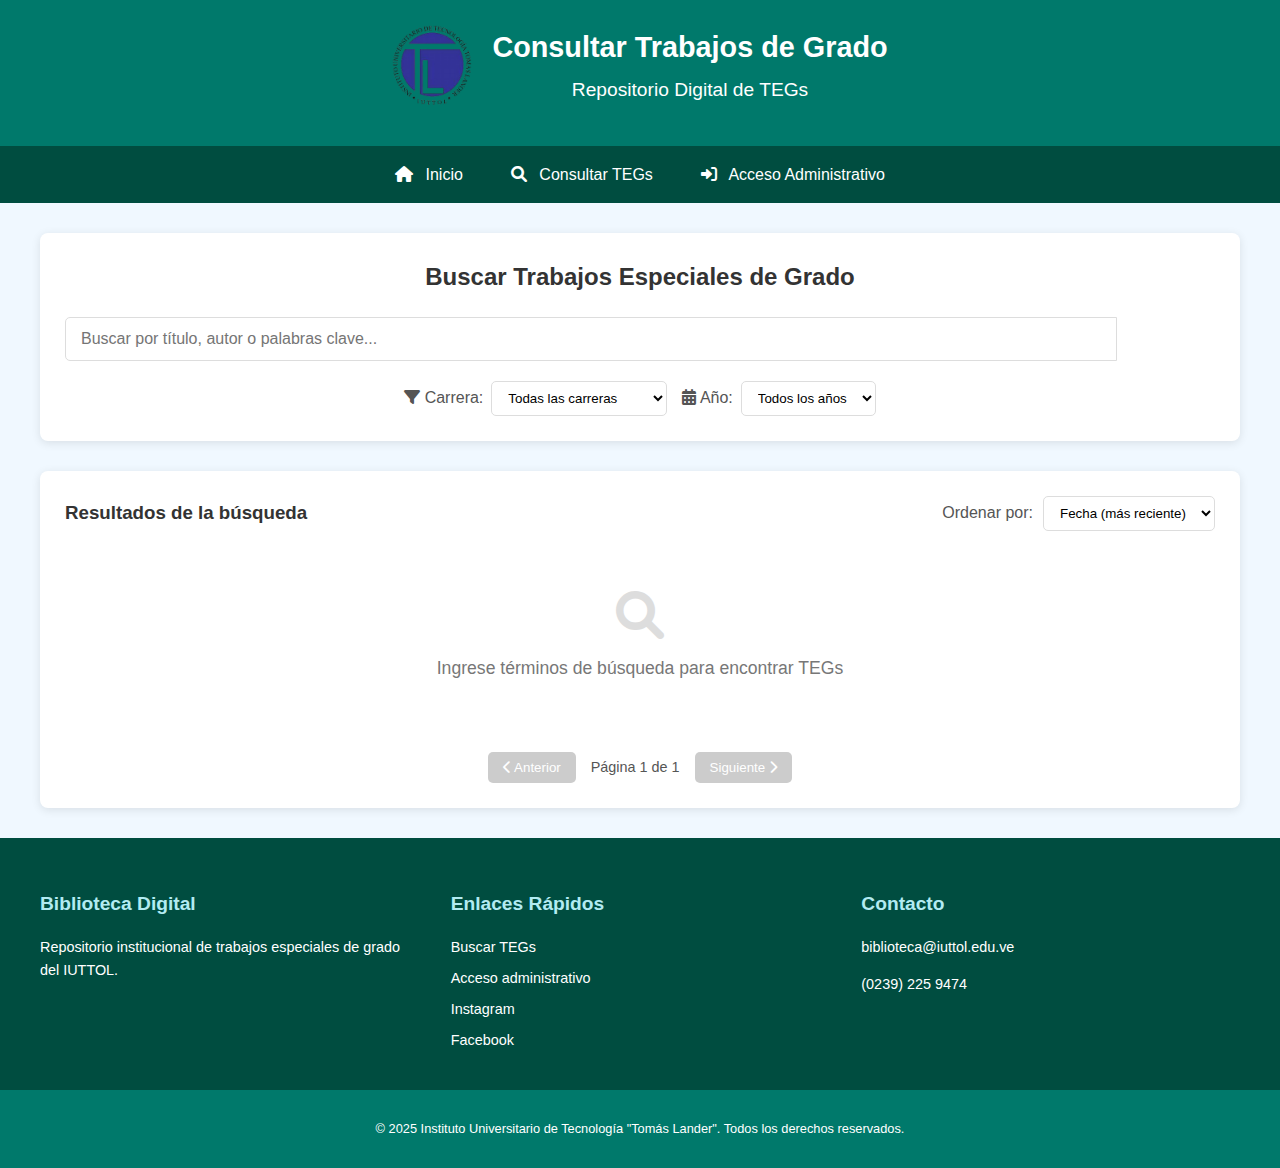
<file: consultas.html>
<!DOCTYPE html>
<html lang="es">
<head>
    <meta charset="UTF-8">
    <meta name="viewport" content="width=device-width, initial-scale=1.0">
    <title>Consultar TEGs - Biblioteca IUTTOL</title>
    <link rel="stylesheet" href="css/principal.css">
    <link rel="stylesheet" href="css/consultas.css">
    <link rel="stylesheet" href="https://cdnjs.cloudflare.com/ajax/libs/font-awesome/6.0.0-beta3/css/all.min.css">
</head>
<body>
    <header>
        <div class="logo">
            <img src="image/logo_iutol_400x400-removebg-preview.png" alt="Logo IUTTOL">
            <div class="header-text">
                <h1>Consultar Trabajos de Grado</h1>
                <h2>Repositorio Digital de TEGs</h2>
            </div>
        </div>
    </header>

    <nav class="main-nav">
        <ul>
            <li><a href="index.html"><i class="fas fa-home"></i> Inicio</a></li>
            <li><a href="consultas.html" class="active"><i class="fas fa-search"></i> Consultar TEGs</a></li>
            <li><a href="formulario.html"><i class="fas fa-sign-in-alt"></i> Acceso Administrativo</a></li>
        </ul>
    </nav>

    <main class="consultas-main">
        <section class="search-section">
            <h2>Buscar Trabajos Especiales de Grado</h2>
            <form id="search-form">
                <div class="search-box">
                    <input type="text" id="search-input" placeholder="Buscar por título, autor o palabras clave...">
                    <button type="submit"><i class="fas fa-search"></i> Buscar</button>
                </div>
                <div class="filters">
                    <div class="filter-group">
                        <label for="carrera-filter"><i class="fas fa-filter"></i> Carrera:</label>
                        <select id="carrera-filter">
                            <option value="">Todas las carreras</option>
                            <option value="1">Administración</option>
                            <option value="2">Contaduría</option>
                            <option value="3">Informática</option>
                            <option value="4">Educación Preescolar</option>
                        </select>
                    </div>
                    <div class="filter-group">
                        <label for="year-filter"><i class="fas fa-calendar-alt"></i> Año:</label>
                        <select id="year-filter">
                            <option value="">Todos los años</option>
                            <!-- Opciones de años se llenarán con JavaScript -->
                        </select>
                    </div>
                </div>
            </form>
        </section>

        <section class="results-section">
            <div class="results-header">
                <h3>Resultados de la búsqueda</h3>
                <div class="sort-options">
                    <label for="sort-by">Ordenar por:</label>
                    <select id="sort-by">
                        <option value="fecha-desc">Fecha (más reciente)</option>
                        <option value="fecha-asc">Fecha (más antiguo)</option>
                        <option value="titulo-asc">Título (A-Z)</option>
                        <option value="titulo-desc">Título (Z-A)</option>
                    </select>
                </div>
            </div>
            
            <div class="results-grid">
                <div class="no-results">
                    <i class="fas fa-search"></i>
                    <p>Ingrese términos de búsqueda para encontrar TEGs</p>
                </div>
            </div>
            
            <div class="pagination">
                <button class="prev-btn" disabled><i class="fas fa-chevron-left"></i> Anterior</button>
                <span class="page-info">Página 1 de 1</span>
                <button class="next-btn" disabled>Siguiente <i class="fas fa-chevron-right"></i></button>
            </div>
        </section>
    </main>

    <footer>
        <div class="footer-content">
            <div class="footer-section">
                <h3>Biblioteca Digital</h3>
                <p>Repositorio institucional de trabajos especiales de grado del IUTTOL.</p>
            </div>
            <div class="footer-section">
                <h3>Enlaces Rápidos</h3>
                <ul>
                    <li><a href="consultas.html">Buscar TEGs</a></li>
                    <li><a href="formulario.html">Acceso administrativo</a></li>
                    <li><a href="https://www.instagram.com/iuttol_98/">Instagram</a></li>
                    <li><a href="https://www.facebook.com/iuttomaslander/?locale=es_LA">Facebook</a></li>
                </ul>
            </div>
            <div class="footer-section">
                <h3>Contacto</h3>
                <p>biblioteca@iuttol.edu.ve</p>
                <p>(0239) 225 9474</p>
            </div>
        </div>
        <div class="footer-bottom">
            <p>&copy; 2025 Instituto Universitario de Tecnología "Tomás Lander". Todos los derechos reservados.</p>
        </div>
    </footer>

    <script type="module">
        import { loadTEGs, renderResults } from './js/consultas.js'
        import { getTEGs } from './js/teg-service.js'

        // Cargar años disponibles
        async function loadYears() {
            const { data: years } = await supabase
                .from('teg')
                .select('fecha')
                .order('fecha', { ascending: false })
            
            const uniqueYears = [...new Set(years.map(item => new Date(item.fecha).getFullYear()))]
            
            const yearSelect = document.getElementById('year-filter')
            uniqueYears.forEach(year => {
                const option = document.createElement('option')
                option.value = year
                option.textContent = year
                yearSelect.appendChild(option)
            })
        }

        // Manejar búsqueda
        document.getElementById('search-form').addEventListener('submit', async (e) => {
            e.preventDefault()
            const searchTerm = document.getElementById('search-input').value
            const carrera = document.getElementById('carrera-filter').value
            const year = document.getElementById('year-filter').value
            
            const { data } = await getTEGs({
                search: searchTerm,
                carrera: carrera || null,
                anio: year || null
            })
            
            renderResults(data)
        })

        // Cargar datos iniciales
        document.addEventListener('DOMContentLoaded', () => {
            loadTEGs()
            loadYears()
        })
    </script>
</body>
</html>
</file>
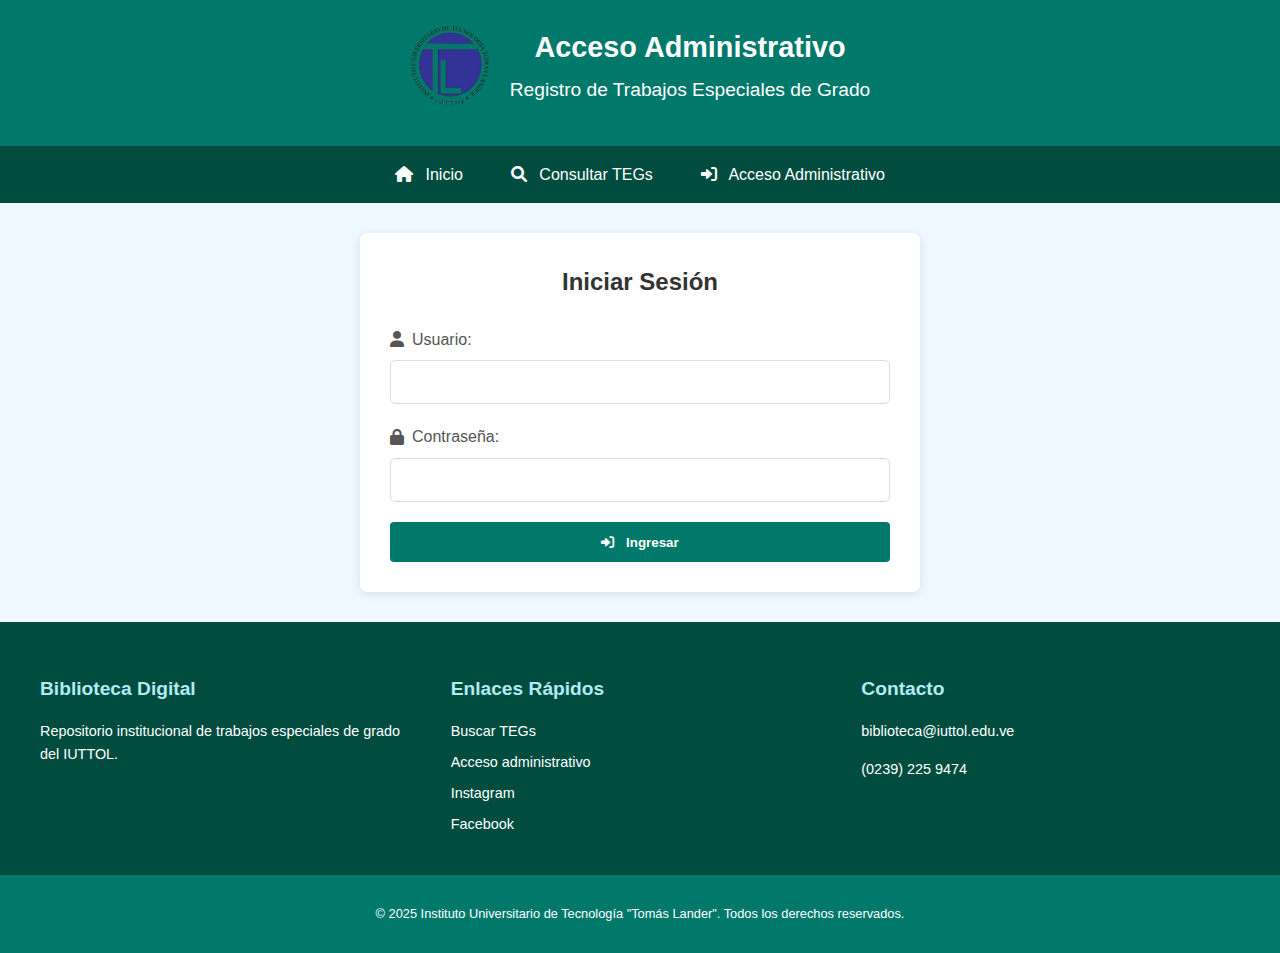
<file: formulario.html>
<!DOCTYPE html>
<html lang="es">

<head>
    <meta charset="UTF-8">
    <meta name="viewport" content="width=device-width, initial-scale=1.0">
    <title>Acceso Administrativo - Biblioteca IUTTOL</title>
    <link rel="stylesheet" href="css/principal.css">
    <link rel="stylesheet" href="css/formulario.css">
    <link rel="stylesheet" href="https://cdnjs.cloudflare.com/ajax/libs/font-awesome/6.0.0-beta3/css/all.min.css">
</head>

<body>
    <header>
        <div class="logo">
            <img src="image/logo_iutol_400x400-removebg-preview.png" alt="Logo IUTTOL">
            <div class="header-text">
                <h1>Acceso Administrativo</h1>
                <h2>Registro de Trabajos Especiales de Grado</h2>
            </div>
        </div>
    </header>

    <nav class="main-nav">
        <ul>
            <li><a href="index.html"><i class="fas fa-home"></i> Inicio</a></li>
            <li><a href="consultas.html"><i class="fas fa-search"></i> Consultar TEGs</a></li>
            <li><a href="formulario.html" class="active"><i class="fas fa-sign-in-alt"></i> Acceso Administrativo</a></li>
        </ul>
    </nav>

    <main class="form-main">
        <section class="login-section" id="login-section">
            <h2>Iniciar Sesión</h2>
            <form id="login-form">
                <div class="form-group">
                    <label for="username"><i class="fas fa-user"></i> Usuario:</label>
                    <input type="text" id="username" required>
                </div>
                <div class="form-group">
                    <label for="password"><i class="fas fa-lock"></i> Contraseña:</label>
                    <input type="password" id="password" required>
                </div>
                <button type="submit" class="btn primary"><i class="fas fa-sign-in-alt"></i> Ingresar</button>
            </form>
        </section>

        <section class="admin-section" id="admin-section" style="display: none;">
            <h2>Panel de Administración</h2>
            <div class="admin-actions">
                <button id="add-teg-btn" class="btn primary"><i class="fas fa-plus"></i> Agregar Nuevo TEG</button>
                <button id="view-tegs-btn" class="btn secondary"><i class="fas fa-list"></i> Ver Todos los TEGs</button>
                <button id="logout-btn" class="btn warning"><i class="fas fa-sign-out-alt"></i> Cerrar Sesión</button>
            </div>

            <div class="teg-form" id="teg-form">
                <h3><i class="fas fa-file-alt"></i> Registrar Nuevo Trabajo Especial de Grado</h3>
                <form id="teg-registration-form">
                    <div class="form-row">
                        <div class="form-group">
                            <label for="teg-titulo">Título del Trabajo:</label>
                            <input type="text" id="teg-titulo" required>
                        </div>
                        <div class="form-group">
                            <label for="teg-carrera">Carrera:</label>
                            <select id="teg-carrera" required>
                                <option value="">Seleccione una carrera</option>
                                <option value="1">Administración</option>
                                <option value="2">Contaduría</option>
                                <option value="3">Informática</option>
                                <option value="4">Educación Preescolar</option>
                            </select>
                        </div>
                    </div>

                    <div class="form-row">
                        <div class="form-group">
                            <label for="teg-autor">Autor(es):</label>
                            <input type="text" id="teg-autor" required>
                        </div>
                        <div class="form-group">
                            <label for="teg-tutor">Tutor:</label>
                            <input type="text" id="teg-tutor" required>
                        </div>
                    </div>

                    <div class="form-row">
                        <div class="form-group">
                            <label for="teg-fecha">Fecha (Mes/Año):</label>
                            <input type="month" id="teg-fecha" required>
                        </div>
                        <div class="form-group">
                            <label for="teg-status">Estatus:</label>
                            <select id="teg-status" required>
                                <option value="Vigente">Vigente</option>
                                <option value="Archivado">Archivado</option>
                                <option value="Descartado">Descartado</option>
                            </select>
                        </div>
                    </div>

                    <div class="form-group">
                        <label for="teg-resumen">Resumen:</label>
                        <textarea id="teg-resumen" rows="4" required></textarea>
                    </div>

                    <div class="form-group">
                        <label for="teg-archivo">Archivo PDF:</label>
                        <input type="file" id="teg-archivo" accept=".pdf" required>
                        <small>Formatos aceptados: PDF (Tamaño máximo: 10MB)</small>
                    </div>

                    <div class="form-group">
                        <label for="teg-palabras-clave">Palabras clave (separadas por comas):</label>
                        <input type="text" id="teg-palabras-clave">
                    </div>

                    <div class="form-buttons">
                        <button type="submit" class="btn primary"><i class="fas fa-save"></i> Guardar TEG</button>
                        <button type="reset" class="btn secondary"><i class="fas fa-undo"></i> Limpiar</button>
                    </div>
                </form>
            </div>

            <div class="teg-list" id="teg-list" style="display: none;">
                <h3><i class="fas fa-list-ul"></i> Listado de Trabajos Especiales de Grado</h3>
                <div class="list-controls">
                    <div class="search-control">
                        <input type="text" id="admin-search" placeholder="Buscar TEGs...">
                        <button id="admin-search-btn"><i class="fas fa-search"></i></button>
                    </div>
                    <div class="filter-control">
                        <label for="admin-filter">Filtrar por:</label>
                        <select id="admin-filter">
                            <option value="all">Todos</option>
                            <option value="1">Administración</option>
                            <option value="2">Contaduría</option>
                            <option value="3">Informática</option>
                            <option value="4">Educación Preescolar</option>
                        </select>
                    </div>
                </div>

                <div class="table-container">
                    <table id="admin-teg-table">
                        <thead>
                            <tr>
                                <th>Título</th>
                                <th>Autor(es)</th>
                                <th>Carrera</th>
                                <th>Fecha</th>
                                <th>Estatus</th>
                                <th>Acciones</th>
                            </tr>
                        </thead>
                        <tbody>
                            <!-- Los TEGs se cargarán aquí con JavaScript -->
                        </tbody>
                    </table>
                </div>

                <div class="table-pagination">
                    <button class="prev-btn" disabled><i class="fas fa-chevron-left"></i> Anterior</button>
                    <span class="page-info">Página 1 de 1</span>
                    <button class="next-btn" disabled>Siguiente <i class="fas fa-chevron-right"></i></button>
                </div>
            </div>
        </section>
    </main>

    <footer>
        <div class="footer-content">
            <div class="footer-section">
                <h3>Biblioteca Digital</h3>
                <p>Repositorio institucional de trabajos especiales de grado del IUTTOL.</p>
            </div>
            <div class="footer-section">
                <h3>Enlaces Rápidos</h3>
                <ul>
                    <li><a href="consultas.html">Buscar TEGs</a></li>
                    <li><a href="formulario.html">Acceso administrativo</a></li>
                    <li><a href="https://www.instagram.com/iuttol_98/">Instagram</a></li>
                    <li><a href="https://www.facebook.com/iuttomaslander/?locale=es_LA">Facebook</a></li>
                </ul>
            </div>
            <div class="footer-section">
                <h3>Contacto</h3>
                <p>biblioteca@iuttol.edu.ve</p>
                <p>(0239) 225 9474</p>
            </div>
        </div>
        <div class="footer-bottom">
            <p>&copy; 2025 Instituto Universitario de Tecnología "Tomás Lander". Todos los derechos reservados.</p>
        </div>
    </footer>

    <script type="module">
        import { login, checkAuth } from './js/auth.js'
        import { createTEG } from './js/teg-service.js'

        // Verificar si ya está autenticado
        async function init() {
            const user = await checkAuth()
            if (user) {
                document.getElementById('login-section').style.display = 'none'
                document.getElementById('admin-section').style.display = 'block'
            }
        }

        // Manejar login
        document.getElementById('login-form').addEventListener('submit', async (e) => {
            e.preventDefault()
            const email = document.getElementById('username').value
            const password = document.getElementById('password').value
            
            const result = await login(email, password)
            if (result.success) {
                document.getElementById('login-section').style.display = 'none'
                document.getElementById('admin-section').style.display = 'block'
            } else {
                alert('Error: ' + result.error)
            }
        })

        // Manejar registro de TEG
        document.getElementById('teg-registration-form').addEventListener('submit', async (e) => {
            e.preventDefault()
            
            const tegData = {
                titulo: document.getElementById('teg-titulo').value,
                carrera_id: document.getElementById('teg-carrera').value,
                autor: document.getElementById('teg-autor').value,
                tutor: document.getElementById('teg-tutor').value,
                resumen: document.getElementById('teg-resumen').value,
                fecha: document.getElementById('teg-fecha').value,
                estatus: document.getElementById('teg-status').value,
                archivo: document.getElementById('teg-archivo').files[0],
                palabras_clave: document.getElementById('teg-palabras-clave').value || ''
            }

            try {
                await createTEG(tegData)
                alert('TEG registrado con éxito!')
                e.target.reset()
            } catch (error) {
                alert('Error: ' + error.message)
            }
        })

        init()
    </script>
</body>
</html>
</file>
<file: css/principal.css>
:root {
    --primary: #00796b;         /* Verde azulado principal */
    --primary-light: #b2ebf2;   /* Azul claro */
    --primary-very-light: #e0f7fa; /* Azul muy claro */
    --primary-dark: #004d40;    /* Verde azulado oscuro */
    --background: #f0f8ff;      /* Azul claro de fondo */
    --card-bg: #ffffff;         /* Fondo blanco */
    --text-dark: #333;          /* Texto oscuro */
    --text-medium: #555;        /* Texto medio */
    --text-light: #ffffff;      /* Texto claro */
    --border-color: #b2ebf2;    /* Borde azul claro */
}

/* Estilos generales */
body {
    font-family: 'Segoe UI', Tahoma, Geneva, Verdana, sans-serif;
    margin: 0;
    padding: 0;
    background-color: var(--background);
    color: var(--text-dark);
    line-height: 1.6;
}

/* Encabezado */
header {
    background-color: var(--primary);
    color: var(--text-light);
    padding: 1.5rem;
    text-align: center;
    box-shadow: 0 2px 5px rgba(0,0,0,0.1);
}

.logo {
    display: flex;
    align-items: center;
    justify-content: center;
    margin-bottom: 1rem;
}

.logo img {
    height: 80px;
    margin-right: 20px;
}

.header-text h1 {
    margin: 0;
    font-size: 1.8rem;
}

.header-text h2 {
    margin: 0.3rem 0 0;
    font-size: 1.2rem;
    font-weight: normal;
}

header p {
    margin: 0.5rem 0;
    font-size: 0.9rem;
}

.info-link {
    cursor: pointer;
    text-decoration: underline;
    margin-top: 0.5rem;
    display: inline-block;
}

.info-link:hover {
    color: var(--primary-light);
}

/* Navegación principal */
.main-nav {
    background-color: var(--primary-dark);
}

.main-nav ul {
    list-style: none;
    padding: 0;
    margin: 0;
    display: flex;
    justify-content: center;
}

.main-nav li {
    margin: 0;
}

.main-nav a {
    display: block;
    color: var(--text-light);
    text-decoration: none;
    padding: 1rem 1.5rem;
    transition: background-color 0.3s;
}

.main-nav a:hover {
    background-color: var(--primary);
}

.main-nav i {
    margin-right: 8px;
}

/* Contenido principal */
main {
    padding: 2rem;
    max-width: 1200px;
    margin: 0 auto;
}

/* Sección Hero */
.hero {
    text-align: center;
    padding: 3rem 1rem;
    margin-bottom: 2rem;
    background-color: var(--primary-very-light);
    border-radius: 8px;
    border: 1px solid var(--border-color);
}

.hero h2 {
    font-size: 2rem;
    margin-bottom: 1rem;
    color: var(--primary-dark);
}

.hero p {
    font-size: 1.1rem;
    margin-bottom: 2rem;
    color: var(--text-medium);
}

.hero-buttons {
    display: flex;
    justify-content: center;
    gap: 1rem;
}

/* Botones */
.btn {
    display: inline-block;
    padding: 0.8rem 1.5rem;
    border-radius: 4px;
    text-decoration: none;
    font-weight: bold;
    transition: all 0.3s;
    border: none;
    cursor: pointer;
}

.btn i {
    margin-right: 8px;
}

.btn.primary {
    background-color: var(--primary);
    color: var(--text-light);
}

.btn.primary:hover {
    background-color: var(--primary-dark);
}

.btn.secondary {
    background-color: var(--primary-light);
    color: var(--primary-dark);
}

.btn.secondary:hover {
    background-color: var(--primary-very-light);
}

.btn.small {
    padding: 0.5rem 1rem;
    font-size: 0.9rem;
}

/* Sección de carreras */
.carreras-section {
    margin: 3rem 0;
}

.carreras-section h2 {
    text-align: center;
    font-size: 1.8rem;
    margin-bottom: 2rem;
    color: var(--primary-dark);
}

.carreras-grid {
    display: grid;
    grid-template-columns: repeat(auto-fit, minmax(250px, 1fr));
    gap: 1.5rem;
}

.carrera-card {
    background-color: var(--card-bg);
    border-radius: 8px;
    padding: 1.5rem;
    text-align: center;
    box-shadow: 0 2px 10px rgba(0,0,0,0.1);
    border: 1px solid var(--border-color);
    transition: transform 0.3s, box-shadow 0.3s;
}

.carrera-card:hover {
    transform: translateY(-5px);
    box-shadow: 0 5px 15px rgba(0,0,0,0.1);
}

.carrera-card i {
    font-size: 2.5rem;
    color: var(--primary);
    margin-bottom: 1rem;
}

.carrera-card h3 {
    margin: 0.5rem 0;
    color: var(--primary-dark);
}

.carrera-card p {
    color: var(--text-medium);
    font-size: 0.9rem;
    margin-bottom: 1.5rem;
}

.pensum-btn {
    width: 100%;
}

/* Tarjetas de información */
.info-cards {
    display: grid;
    grid-template-columns: repeat(auto-fit, minmax(300px, 1fr));
    gap: 2rem;
    margin: 3rem 0;
}

.card {
    background-color: var(--card-bg);
    border-radius: 8px;
    padding: 1.5rem;
    box-shadow: 0 2px 10px rgba(0,0,0,0.1);
    border: 1px solid var(--border-color);
}

.card h2 {
    color: var(--primary-dark);
    margin-top: 0;
}

.card h2 i {
    margin-right: 10px;
    color: var(--primary);
}

.contact-list {
    list-style: none;
    padding: 0;
}

.contact-list li {
    margin-bottom: 0.8rem;
}

.contact-list i {
    color: var(--primary);
    width: 20px;
    margin-right: 10px;
}

/* Pie de página */
footer {
    background-color: var(--primary-dark);
    color: var(--text-light);
    padding: 2rem 0 0;
}

.footer-content {
    display: grid;
    grid-template-columns: repeat(auto-fit, minmax(250px, 1fr));
    gap: 2rem;
    padding: 0 2rem;
    max-width: 1200px;
    margin: 0 auto;
}

.footer-section {
    margin-bottom: 1.5rem;
}

.footer-section h3 {
    font-size: 1.2rem;
    margin-bottom: 1rem;
    color: var(--primary-light);
}

.footer-section p, .footer-section ul {
    font-size: 0.9rem;
}

.footer-section ul {
    list-style: none;
    padding: 0;
}

.footer-section ul li {
    margin-bottom: 0.5rem;
}

.footer-section a {
    color: var(--text-light);
    text-decoration: none;
}

.footer-section a:hover {
    text-decoration: underline;
}

.footer-bottom {
    text-align: center;
    padding: 1rem;
    background-color: var(--primary);
    font-size: 0.8rem;
}

/* Modales */
.modal {
    display: none;
    position: fixed;
    z-index: 1000;
    left: 0;
    top: 0;
    width: 100%;
    height: 100%;
    background-color: rgba(0,0,0,0.5);
    overflow: auto;
}

.modal-content {
    background-color: var(--card-bg);
    margin: 5% auto;
    padding: 2rem;
    border-radius: 8px;
    width: 80%;
    max-width: 800px;
    box-shadow: 0 5px 15px rgba(0,0,0,0.3);
    position: relative;
}

.pensum-content {
    width: 90%;
    max-width: 1000px;
}

.close {
    position: absolute;
    right: 1.5rem;
    top: 1rem;
    font-size: 2rem;
    font-weight: bold;
    color: var(--text-medium);
    cursor: pointer;
}

.close:hover {
    color: var(--primary-dark);
}

.carrera-info h3 {
    color: var(--primary-dark);
    margin-top: 1.5rem;
    border-bottom: 1px solid var(--border-color);
    padding-bottom: 0.5rem;
}

.carrera-info h3 i {
    margin-right: 10px;
}

.carrera-info ul {
    padding-left: 1.5rem;
}

.carrera-info li {
    margin-bottom: 0.5rem;
}

/* Pensum */
.pensum-container {
    margin-top: 1.5rem;
    text-align: center;
}

.pensum-image {
    max-width: 100%;
    height: auto;
    border: 1px solid var(--border-color);
    border-radius: 4px;
}

.pensum-actions {
    margin-top: 1.5rem;
    display: flex;
    justify-content: center;
    gap: 1rem;
}

/* Responsive */
@media (max-width: 768px) {
    .logo {
        flex-direction: column;
        text-align: center;
    }
    
    .logo img {
        margin-right: 0;
        margin-bottom: 1rem;
    }
    
    .main-nav ul {
        flex-direction: column;
    }
    
    .hero-buttons {
        flex-direction: column;
        align-items: center;
    }
    
    .hero-buttons .btn {
        width: 100%;
        max-width: 250px;
        margin-bottom: 0.5rem;
    }
    
    .modal-content {
        width: 95%;
        margin: 10% auto;
    }
}
</file>
<file: css/consultas.css>
/* Estilos específicos para la página de consultas */
.consultas-main {
    max-width: 1200px;
    margin: 30px auto;
    padding: 0 20px;
}

.search-section {
    background-color: white;
    border-radius: 8px;
    padding: 25px;
    box-shadow: 0 2px 10px rgba(0, 0, 0, 0.1);
    margin-bottom: 30px;
}

.search-section h2 {
    color: var(--primary-color);
    margin-top: 0;
    margin-bottom: 20px;
    text-align: center;
}

.search-box {
    display: flex;
    margin-bottom: 20px;
}

.search-box input {
    flex: 1;
    padding: 12px 15px;
    border: 1px solid #ddd;
    border-radius: 5px 0 0 5px;
    font-size: 1rem;
}

.search-box button {
    padding: 0 20px;
    background-color: var(--primary-color);
    color: white;
    border: none;
    border-radius: 0 5px 5px 0;
    cursor: pointer;
    transition: background-color 0.3s;
}

.search-box button:hover {
    background-color: var(--secondary-color);
}

.filters {
    display: flex;
    flex-wrap: wrap;
    gap: 15px;
    justify-content: center;
}

.filter-group {
    display: flex;
    align-items: center;
    gap: 8px;
}

.filter-group label {
    font-weight: 500;
    color: #555;
}

.filter-group select {
    padding: 8px 12px;
    border: 1px solid #ddd;
    border-radius: 5px;
    background-color: white;
}

/* Resultados */
.results-section {
    background-color: white;
    border-radius: 8px;
    padding: 25px;
    box-shadow: 0 2px 10px rgba(0, 0, 0, 0.1);
}

.results-header {
    display: flex;
    justify-content: space-between;
    align-items: center;
    margin-bottom: 20px;
    flex-wrap: wrap;
    gap: 15px;
}

.results-header h3 {
    margin: 0;
    color: var(--primary-color);
}

.sort-options {
    display: flex;
    align-items: center;
    gap: 10px;
}

.sort-options label {
    font-weight: 500;
    color: #555;
}

.sort-options select {
    padding: 8px 12px;
    border: 1px solid #ddd;
    border-radius: 5px;
    background-color: white;
}

.results-grid {
    display: grid;
    grid-template-columns: repeat(auto-fill, minmax(300px, 1fr));
    gap: 20px;
    margin-bottom: 30px;
}

.teg-card {
    background-color: white;
    border: 1px solid #e0e0e0;
    border-radius: 8px;
    padding: 20px;
    transition: transform 0.3s, box-shadow 0.3s;
    display: flex;
    flex-direction: column;
}

.teg-card:hover {
    transform: translateY(-5px);
    box-shadow: 0 5px 15px rgba(0, 0, 0, 0.1);
}

.teg-card h4 {
    margin: 0 0 10px;
    color: var(--primary-color);
    font-size: 1.1rem;
}

.teg-card .author {
    color: #666;
    font-size: 0.9rem;
    margin-bottom: 10px;
}

.teg-card .career {
    display: inline-block;
    background-color: var(--light-bg);
    color: var(--primary-color);
    padding: 3px 8px;
    border-radius: 4px;
    font-size: 0.8rem;
    margin-bottom: 15px;
}

.teg-card .date-status {
    display: flex;
    justify-content: space-between;
    font-size: 0.85rem;
    color: #777;
    margin-bottom: 15px;
}

.teg-card .abstract {
    font-size: 0.9rem;
    color: #555;
    margin-bottom: 15px;
    flex-grow: 1;
    display: -webkit-box;
    -webkit-line-clamp: 3;
    -webkit-box-orient: vertical;
    overflow: hidden;
}

.teg-card .actions {
    display: flex;
    gap: 10px;
}

.teg-card .actions a {
    flex: 1;
    text-align: center;
    padding: 8px;
    border-radius: 5px;
    font-size: 0.9rem;
    text-decoration: none;
    transition: background-color 0.3s;
}

.teg-card .actions .view-btn {
    background-color: var(--primary-color);
    color: white;
}

.teg-card .actions .view-btn:hover {
    background-color: var(--secondary-color);
}

.teg-card .actions .download-btn {
    background-color: #f5f5f5;
    color: var(--primary-color);
    border: 1px solid #ddd;
}

.teg-card .actions .download-btn:hover {
    background-color: #e0e0e0;
}

.no-results {
    text-align: center;
    padding: 40px 20px;
    grid-column: 1 / -1;
    color: #777;
}

.no-results i {
    font-size: 3rem;
    color: #ddd;
    margin-bottom: 15px;
}

.no-results p {
    font-size: 1.1rem;
    margin: 0;
}

/* Paginación */
.pagination {
    display: flex;
    justify-content: center;
    align-items: center;
    gap: 15px;
    margin-top: 30px;
}

.pagination button {
    padding: 8px 15px;
    background-color: var(--primary-color);
    color: white;
    border: none;
    border-radius: 5px;
    cursor: pointer;
    transition: background-color 0.3s;
}

.pagination button:hover:not(:disabled) {
    background-color: var(--secondary-color);
}

.pagination button:disabled {
    background-color: #cccccc;
    cursor: not-allowed;
}

.page-info {
    font-size: 0.9rem;
    color: #555;
}

/* Responsive */
@media (max-width: 768px) {
    .search-box {
        flex-direction: column;
    }
    
    .search-box input {
        border-radius: 5px;
        margin-bottom: 10px;
    }
    
    .search-box button {
        border-radius: 5px;
        padding: 10px;
    }
    
    .filter-group {
        flex: 1 1 100%;
    }
    
    .results-header {
        flex-direction: column;
        align-items: flex-start;
    }
}
</file>
<file: css/formulario.css>
/* Estilos específicos para el formulario administrativo */
.form-main {
    max-width: 1200px;
    margin: 30px auto;
    padding: 0 20px;
}

.login-section {
    max-width: 500px;
    margin: 0 auto;
    background-color: white;
    border-radius: 8px;
    padding: 30px;
    box-shadow: 0 2px 10px rgba(0, 0, 0, 0.1);
}

.login-section h2 {
    color: var(--primary-color);
    margin-top: 0;
    margin-bottom: 25px;
    text-align: center;
}

#login-form {
    display: flex;
    flex-direction: column;
    gap: 20px;
}

.form-group {
    display: flex;
    flex-direction: column;
    gap: 8px;
}

.form-group label {
    font-weight: 500;
    color: #555;
    display: flex;
    align-items: center;
    gap: 8px;
}

.form-group input {
    padding: 12px 15px;
    border: 1px solid #ddd;
    border-radius: 5px;
    font-size: 1rem;
}

.form-group input:focus {
    outline: none;
    border-color: var(--primary-color);
    box-shadow: 0 0 0 2px rgba(0, 121, 107, 0.2);
}

/* Admin section */
.admin-section {
    background-color: white;
    border-radius: 8px;
    padding: 30px;
    box-shadow: 0 2px 10px rgba(0, 0, 0, 0.1);
}

.admin-section h2 {
    color: var(--primary-color);
    margin-top: 0;
    margin-bottom: 25px;
    text-align: center;
}

.admin-actions {
    display: flex;
    justify-content: center;
    gap: 15px;
    margin-bottom: 30px;
    flex-wrap: wrap;
}

.admin-actions button {
    padding: 12px 20px;
    border: none;
    border-radius: 5px;
    cursor: pointer;
    transition: all 0.3s;
    font-size: 1rem;
    display: flex;
    align-items: center;
    gap: 8px;
}

.admin-actions button i {
    font-size: 1rem;
}

#add-teg-btn {
    background-color: var(--primary-color);
    color: white;
}

#add-teg-btn:hover {
    background-color: var(--secondary-color);
}

#view-tegs-btn {
    background-color: #f5f5f5;
    color: var(--primary-color);
    border: 1px solid #ddd;
}

#view-tegs-btn:hover {
    background-color: #e0e0e0;
}

#logout-btn {
    background-color: #f44336;
    color: white;
}

#logout-btn:hover {
    background-color: #d32f2f;
}

/* Formulario TEG */
.teg-form h3 {
    color: var(--primary-color);
    margin-top: 0;
    margin-bottom: 20px;
    display: flex;
    align-items: center;
    gap: 10px;
}

.teg-form h3 i {
    font-size: 1.2rem;
}

#teg-registration-form {
    display: flex;
    flex-direction: column;
    gap: 20px;
}

.form-row {
    display: flex;
    gap: 20px;
}

.form-row .form-group {
    flex: 1;
}

#teg-resumen {
    padding: 12px 15px;
    border: 1px solid #ddd;
    border-radius: 5px;
    font-size: 1rem;
    font-family: inherit;
    resize: vertical;
    min-height: 100px;
}

#teg-resumen:focus {
    outline: none;
    border-color: var(--primary-color);
    box-shadow: 0 0 0 2px rgba(0, 121, 107, 0.2);
}

#teg-archivo {
    padding: 10px 0;
}

#teg-archivo::-webkit-file-upload-button {
    padding: 8px 15px;
    background-color: #f5f5f5;
    border: 1px solid #ddd;
    border-radius: 5px;
    cursor: pointer;
    margin-right: 10px;
}

#teg-archivo::-webkit-file-upload-button:hover {
    background-color: #e0e0e0;
}

.form-buttons {
    display: flex;
    justify-content: flex-end;
    gap: 15px;
    margin-top: 10px;
}

.form-buttons button {
    padding: 10px 20px;
    border: none;
    border-radius: 5px;
    cursor: pointer;
    transition: all 0.3s;
    font-size: 1rem;
    display: flex;
    align-items: center;
    gap: 8px;
}

.form-buttons button i {
    font-size: 1rem;
}

/* Listado de TEGs */
.teg-list h3 {
    color: var(--primary-color);
    margin-top: 0;
    margin-bottom: 20px;
    display: flex;
    align-items: center;
    gap: 10px;
}

.teg-list h3 i {
    font-size: 1.2rem;
}

.list-controls {
    display: flex;
    justify-content: space-between;
    margin-bottom: 20px;
    flex-wrap: wrap;
    gap: 15px;
}

.search-control {
    display: flex;
    flex: 1;
    min-width: 250px;
}

.search-control input {
    flex: 1;
    padding: 10px 15px;
    border: 1px solid #ddd;
    border-radius: 5px 0 0 5px;
    font-size: 1rem;
}

.search-control button {
    padding: 0 15px;
    background-color: var(--primary-color);
    color: white;
    border: none;
    border-radius: 0 5px 5px 0;
    cursor: pointer;
}

.search-control button:hover {
    background-color: var(--secondary-color);
}

.filter-control {
    display: flex;
    align-items: center;
    gap: 10px;
}

.filter-control label {
    font-weight: 500;
    color: #555;
}

.filter-control select {
    padding: 8px 12px;
    border: 1px solid #ddd;
    border-radius: 5px;
    background-color: white;
}

.table-container {
    overflow-x: auto;
    margin-bottom: 20px;
}

#admin-teg-table {
    width: 100%;
    border-collapse: collapse;
}

#admin-teg-table th, 
#admin-teg-table td {
    padding: 12px 15px;
    text-align: left;
    border-bottom: 1px solid #eee;
}

#admin-teg-table th {
    background-color: var(--light-bg);
    color: var(--primary-color);
    font-weight: 500;
}

#admin-teg-table tr:hover {
    background-color: #f9f9f9;
}

#admin-teg-table .action-btns {
    display: flex;
    gap: 8px;
}

#admin-teg-table .action-btns button {
    padding: 5px 10px;
    border: none;
    border-radius: 4px;
    cursor: pointer;
    font-size: 0.85rem;
    display: flex;
    align-items: center;
    gap: 5px;
}

#admin-teg-table .action-btns .edit-btn {
    background-color: #2196F3;
    color: white;
}

#admin-teg-table .action-btns .edit-btn:hover {
    background-color: #0b7dda;
}

#admin-teg-table .action-btns .delete-btn {
    background-color: #f44336;
    color: white;
}

#admin-teg-table .action-btns .delete-btn:hover {
    background-color: #d32f2f;
}

#admin-teg-table .action-btns .view-btn {
    background-color: #4CAF50;
    color: white;
}

#admin-teg-table .action-btns .view-btn:hover {
    background-color: #388E3C;
}

.table-pagination {
    display: flex;
    justify-content: center;
    align-items: center;
    gap: 15px;
    margin-top: 20px;
}

.table-pagination button {
    padding: 8px 15px;
    background-color: var(--primary-color);
    color: white;
    border: none;
    border-radius: 5px;
    cursor: pointer;
    transition: background-color 0.3s;
}

.table-pagination button:hover:not(:disabled) {
    background-color: var(--secondary-color);
}

.table-pagination button:disabled {
    background-color: #cccccc;
    cursor: not-allowed;
}

.page-info {
    font-size: 0.9rem;
    color: #555;
}

/* Responsive */
@media (max-width: 768px) {
    .form-row {
        flex-direction: column;
        gap: 20px;
    }
    
    .admin-actions {
        flex-direction: column;
        align-items: stretch;
    }
    
    .form-buttons {
        justify-content: center;
    }
    
    #admin-teg-table {
        display: block;
    }
    
    #admin-teg-table thead {
        display: none;
    }
    
    #admin-teg-table tr {
        display: block;
        margin-bottom: 15px;
        border: 1px solid #ddd;
        border-radius: 5px;
    }
    
    #admin-teg-table td {
        display: flex;
        justify-content: space-between;
        align-items: center;
        padding: 10px 15px;
        border-bottom: 1px solid #eee;
    }
    
    #admin-teg-table td:before {
        content: attr(data-label);
        font-weight: 500;
        color: #555;
        margin-right: 15px;
    }
    
    #admin-teg-table .action-btns {
        justify-content: flex-end;
    }
}
</file>
